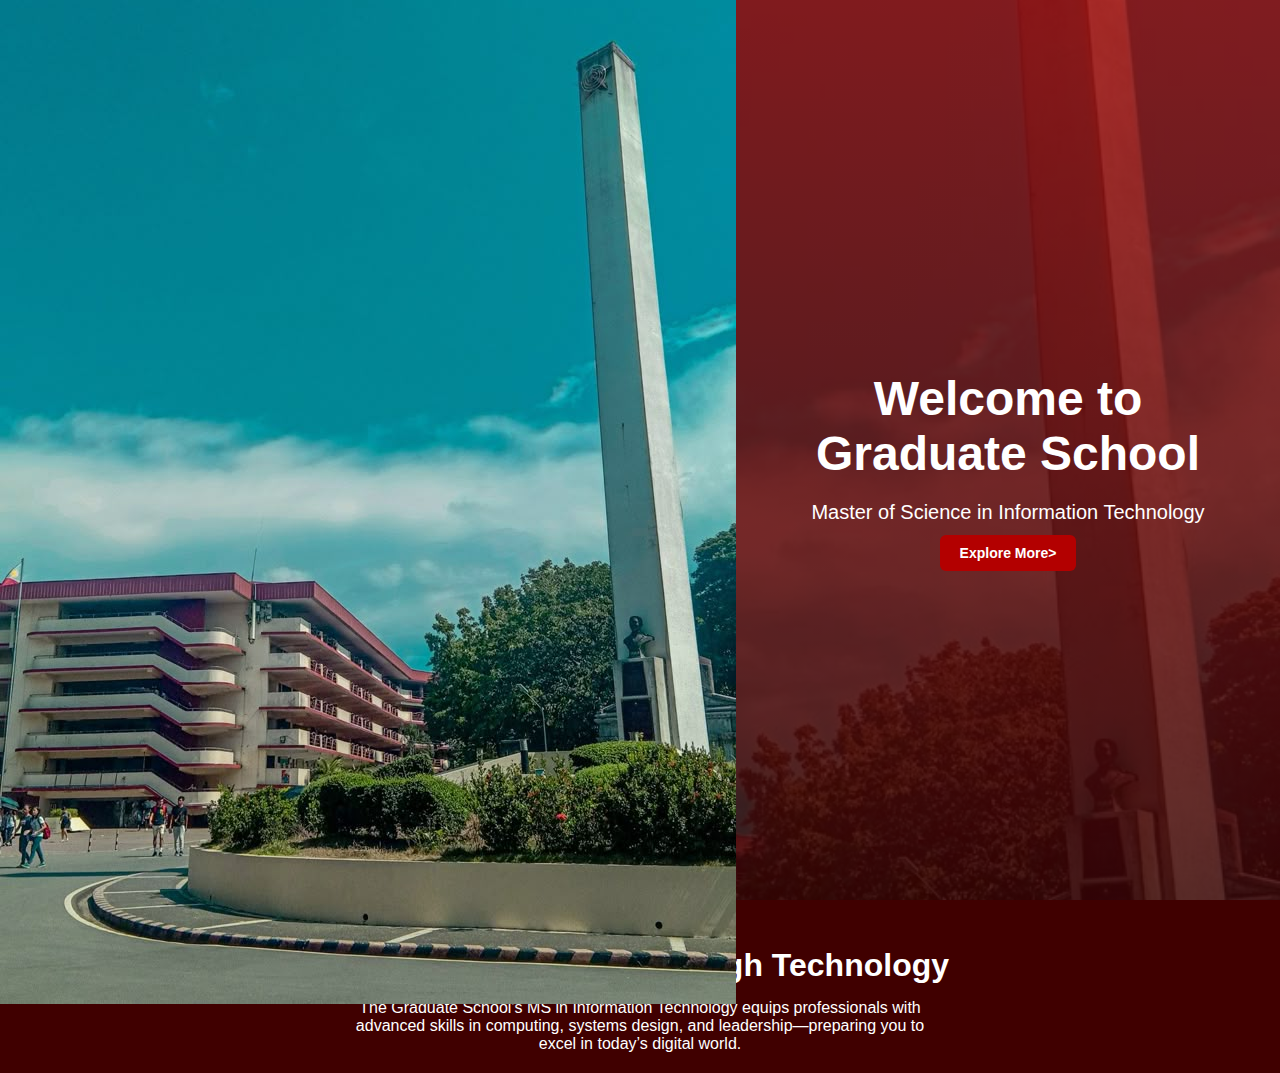
<file: index.html>
<!DOCTYPE html>
<html lang="en">
<head>
    <meta charset="UTF-8">
    <title>Welcome to MSIT Graduate School - PUP</title>
    <link rel="stylesheet" href="styles.css">
</head>
<body>
    <header class="main-header">
	<img src="Images/pupsample.jpg" alt="Banner Image" class="background-img">
        <div class="overlay">
            <h1>Welcome to Graduate School</h1>
            <p>Master of Science in Information Technology</p>
            <a href="Home Site/Homepage.html" class="cta-button">Explore More>
	    </a>
        </div>
    </header>

    <section id="explore" class="intro-section">
        <h2>Empowering Minds Through Technology</h2>
        	<p>
    		The Graduate School’s MS in Information Technology equips professionals with advanced skills in computing, systems design, and leadership—preparing you to excel in today’s digital world.
		</p>
    </section>
</body>
</html>
</file>
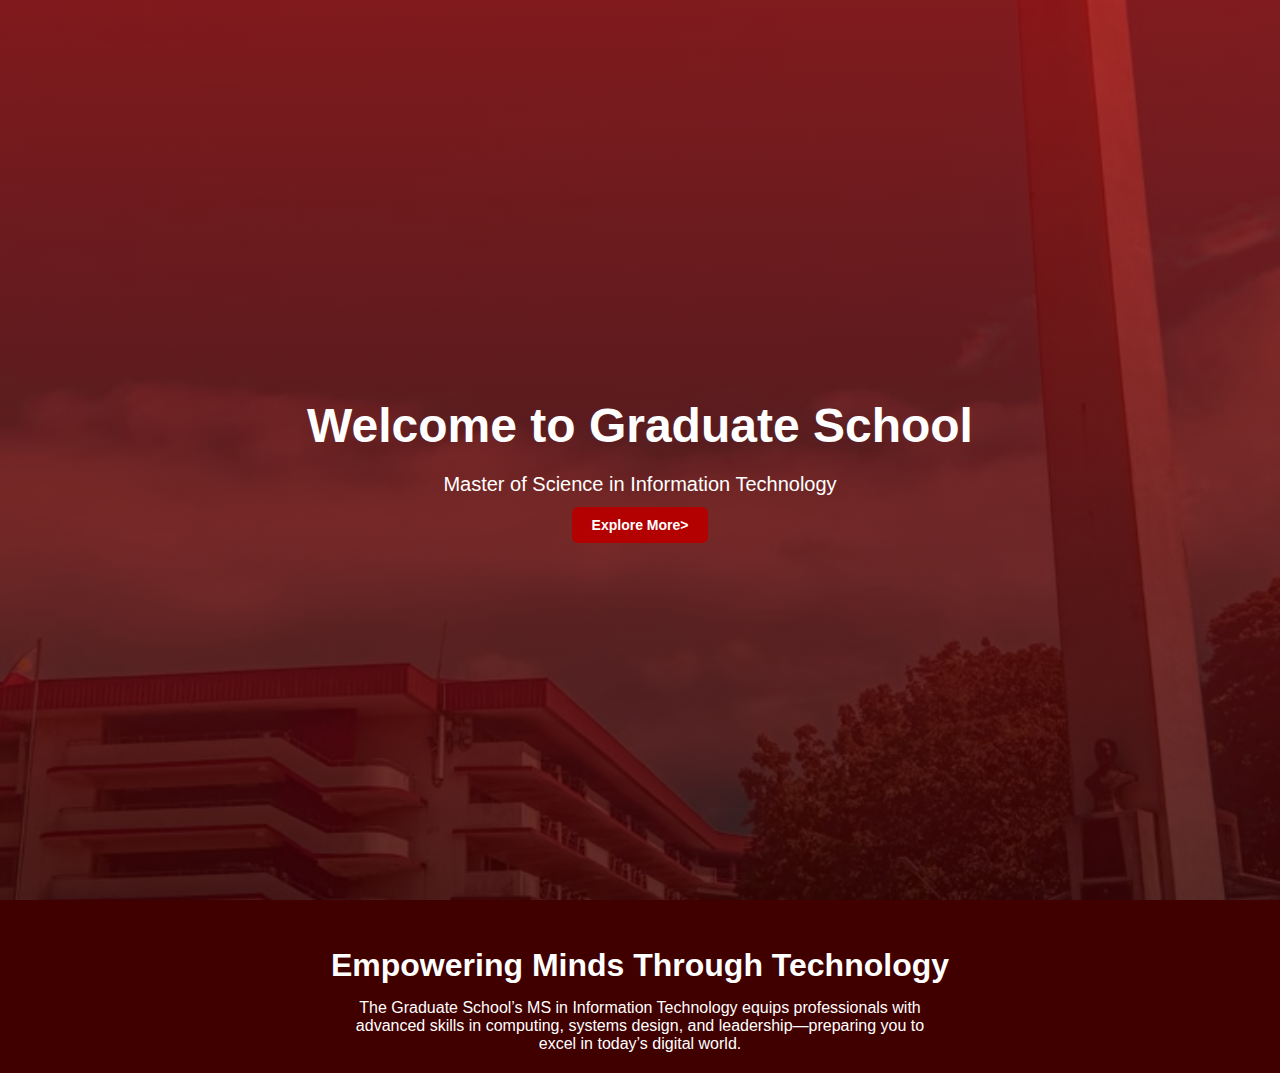
<file: concept2.html>
<!DOCTYPE html>
<html lang="en">
<head>
    <meta charset="UTF-8">
    <title>Welcome to CCIS</title>
    <link rel="stylesheet" href="styles.css">
</head>
<body>
    <header class="main-header">
        <div class="overlay">
            <h1>Welcome to Graduate School</h1>
            <p>Master of Science in Information Technology</p>
            <a href="Home Site/Homepage.html" class="cta-button">Explore More>
	    </a>
        </div>
    </header>

    <section id="explore" class="intro-section">
        <h2>Empowering Minds Through Technology</h2>
        	<p>
    		The Graduate School’s MS in Information Technology equips professionals with advanced skills in computing, systems design, and leadership—preparing you to excel in today’s digital world.
		</p>
    </section>
</body>
</html>
</file>
<file: styles.css>
body, html {
    margin: 0;
    padding: 0;
    font-family: 'Segoe UI', sans-serif;
    color: #fff;
    background-color: #1a1a1a;
}

.main-header {
    background-image: linear-gradient(rgba(160, 0, 0, 0.8), rgba(60, 0, 0, 0.8)),
                      url('Images/pupsample.jpg');
    background-size: cover;
    background-position: center;
    height: 100vh;
    position: relative;
    text-align: center;
    display: flex;
    align-items: center;
    justify-content: center;
}

.overlay {
    padding: 30px;
}

.main-header h1 {
    font-size: 48px;
    margin-bottom: 10px;
    animation: fadeIn 1.5s ease-in-out;
}

.main-header p {
    font-size: 20px;
    margin: 10px 10;
    animation: fadeIn 2s ease-in-out;
}

.cta-button {
    margin-top: 50px; /* Increased for more visual space */
    padding: 10px 20px;
    background-color: #b30000;
    color: #fff;
    text-decoration: none;
    border-radius: 6px;
    font-weight: bold;
    font-size: 14px;
    transition: background 0.3s ease;
}


.cta-button:hover {
    background-color: #ff1a1a;
}

.intro-section {
    padding: 20px;
    background-color: #400000;
    text-align: center;
}

.intro-section h2 {
    font-size: 32px;
    margin-bottom: 15px;
}

.intro-section p {
    font-size: 1em;
    max-width: 600px;
    margin: auto;
}

/* Animations */
@keyframes fadeIn {
    from { opacity: 0; transform: translateY(20px); }
    to { opacity: 1; transform: translateY(0); }
}

/* Set a fixed width for the main content wrapper */
.content-wrapper {
  max-width: 1100px;
  margin: 0 auto;
  padding: 0 20px;
}


/* Lock the layout so zooming doesn’t shift it */
body {
  min-width: 1200px;
}

/* Optional: Prevent excessive scaling on mobile */
html {
  scroll-behavior: smooth;
  overflow-x: hidden;
}
</file>
